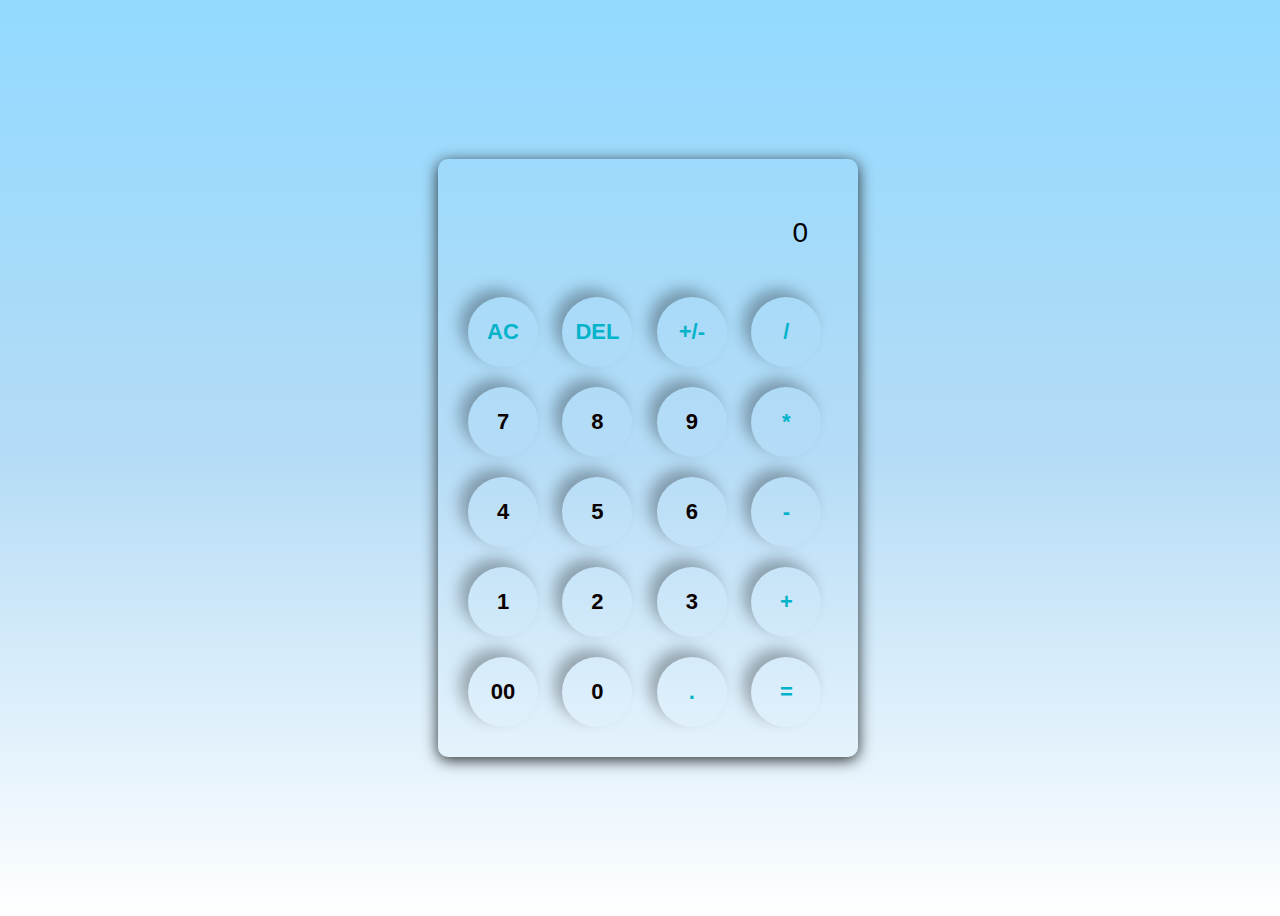
<file: calculator/index.html>
<!DOCTYPE html>
<html lang="en">

<head>
    <meta charset="UTF-8">
    <link rel="stylesheet" href="css/style.css">
    <title>Calculator</title>
</head>

<body>
    <div class="container">
        <div class="calculator">
            <div class="display">
                <input type="text" name="display" id="history" placeholder="0">
            </div>
            <div class="buttons">
                <div> <button class="operator">AC</button>
                    <button class="operator">DEL</button>
                    <button class="operator">+/-</button>
                    <button class="operator">/</button>
                </div>
                <div><button class="button">7</button>
                    <button class="button">8</button>
                    <button class="button">9</button>
                    <button class="operator">*</button>
                </div>
                <div><button class="button">4</button>
                    <button class="button">5</button>
                    <button class="button">6</button>
                    <button class="operator">-</button>
                </div>
                <div><button class="button">1</button>
                    <button class="button">2</button>
                    <button class="button">3</button>
                    <button class="operator">+</button>
                </div>
                <div> <button class="button">00</button>
                    <button class="button">0</button>
                    <button class="operator">.</button>
                    <button class="operator">=</button>
                </div>
            </div>
        </div>
    </div>
    <script src="script.js"></script>
</body>

</html>
</file>
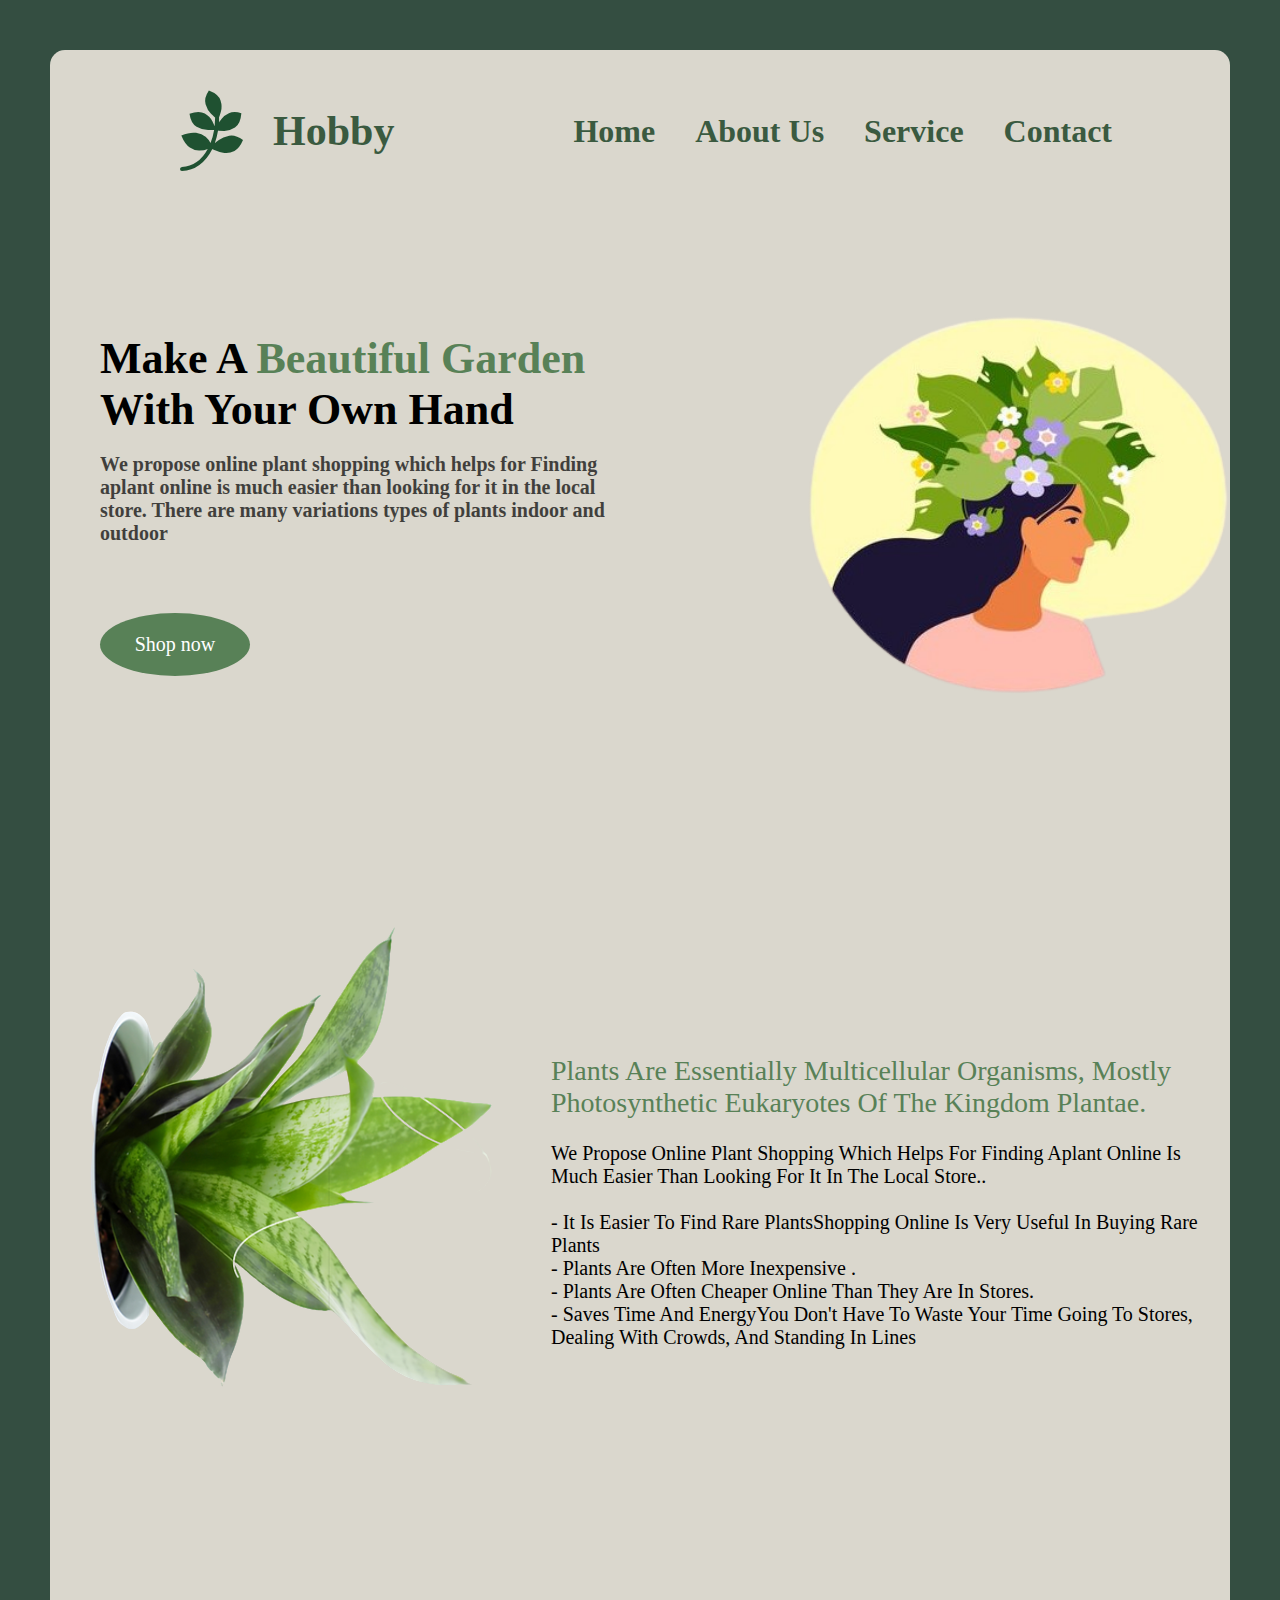
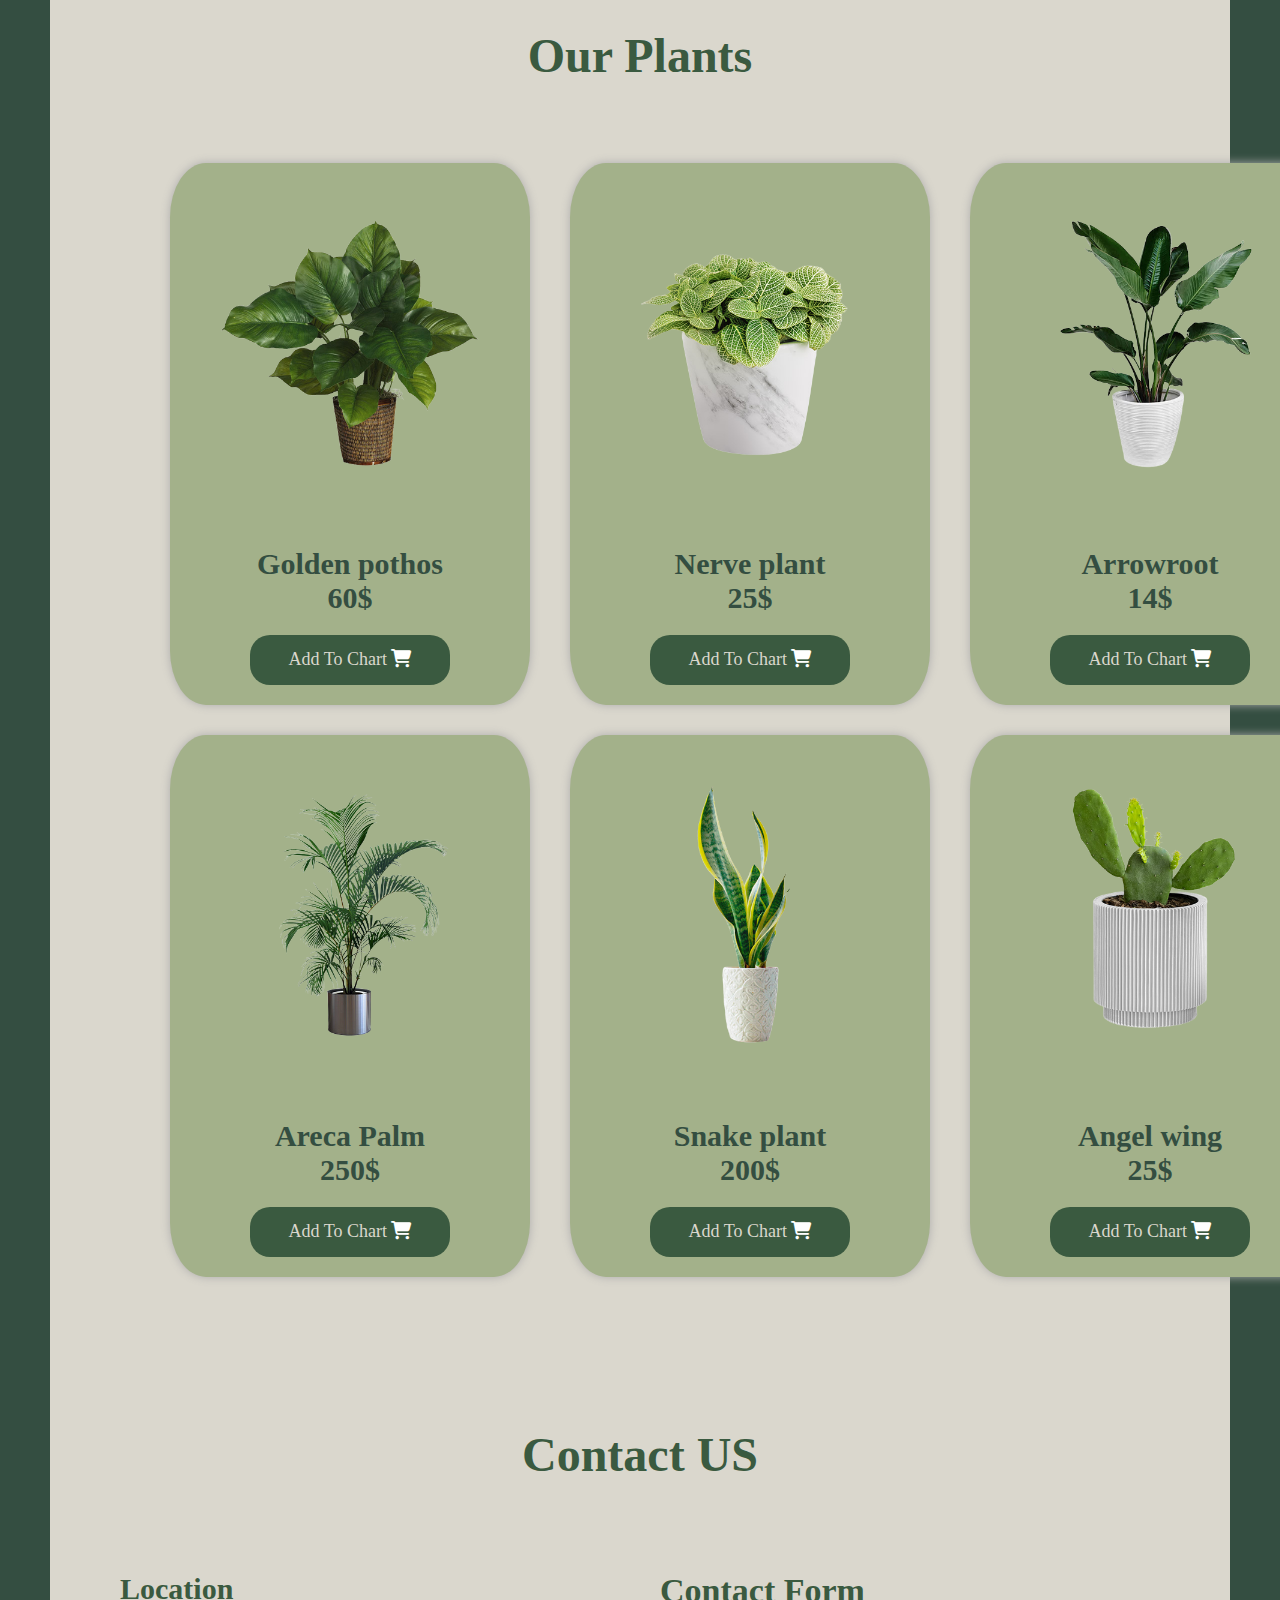
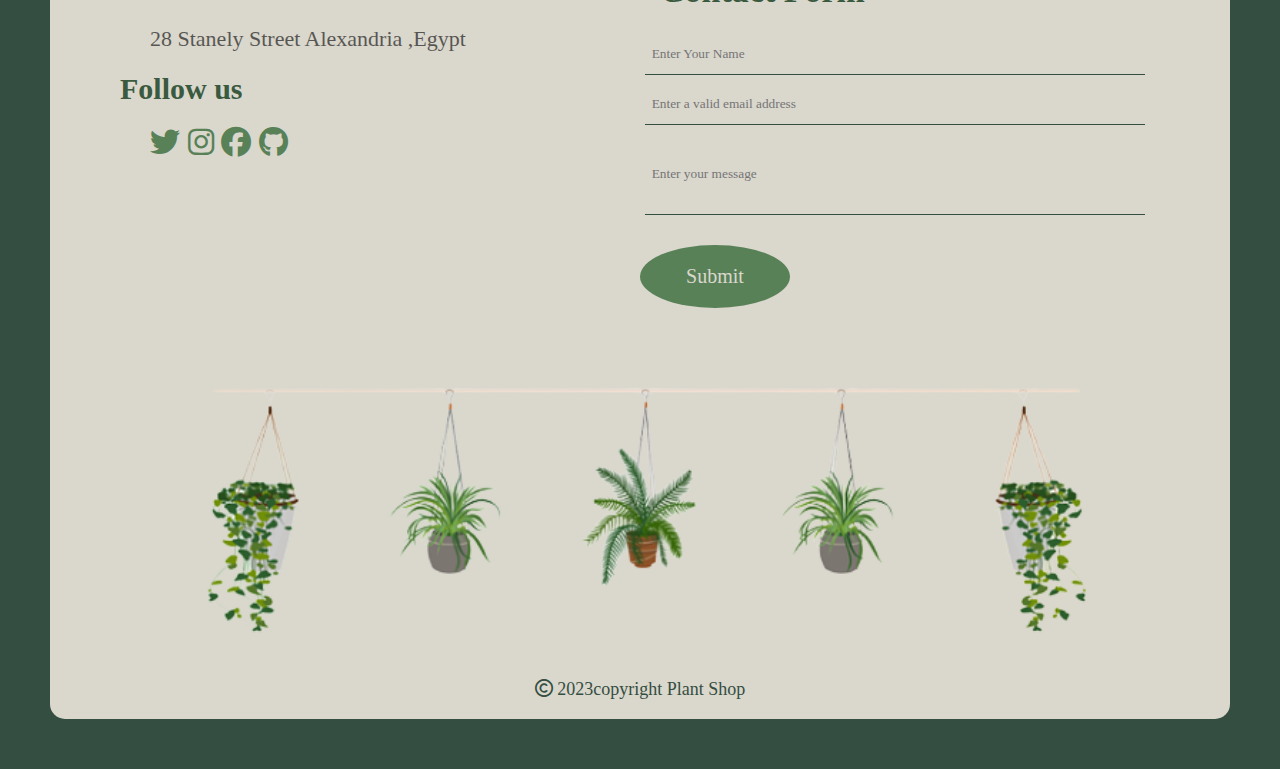
<file: landing-page/index.html>
<!DOCTYPE html>
<html lang="en">

<head>
    <meta name="viewport" content="width=device-width, initial-scale=1.0">
    <link rel="stylesheet" href="css/style.css">
    <link rel="stylesheet" href="https://cdnjs.cloudflare.com/ajax/libs/font-awesome/6.1.1/css/all.min.css">

    <title>plants </title>
</head>


<body>
    <div class="page">
        <header>
            <a href="#" class="logo">
                <i class="fa-brands fa-pagelines fa-2xl" style="color: #1f5131;"></i> Hobby
            </a>
            <nav class="navigation">
                <a href="#home">Home</a>
                <a href="#about">About Us</a>
                <a href="#service">Service</a>
                <a href="#contact">Contact</a>
            </nav>
        </header>
        <section class="home" id="home">
            <div class="content">
                <h1> make a <span>beautiful garden</span> with your own hand
                </h1>
                <br>
                <h4> We propose online plant shopping which helps for Finding aplant online is much easier than looking for it in the local store. There are many variations types of plants indoor and outdoor </h4>
                <br>
                <a href="#service">
                    <button> Shop now </button></a>
            </div>

            <img src="css/images/girl.png" alt="">

        </section>
        <section class="about" id="about">
            <img src="css/images/Screenshot_2023-09-10_220718-removebg-preview.png">
            <span><div>Plants are essentially multicellular organisms, mostly photosynthetic eukaryotes of the kingdom Plantae.
            <p><br>We propose online plant shopping which helps for Finding aplant online is much easier than looking for it in the local store..
                <br><br> - It is easier to find rare plantsShopping online is very useful in buying rare plants<br>- Plants are often more inexpensive
                .<br> - Plants are often cheaper online than they are in stores. <br> - saves time and energyYou don't have to waste your time going to stores, dealing with crowds, and standing in lines
            </p></div> </span>
        </section>
        <section class="service" id="service">
            <h2> our plants</h2>
            <div class="container">
                <div class="box">
                    <div class="first">
                        <img src="css/images/1.png">
                        <h3>Golden pothos <br> 60$</h3>
                        <button>Add To Chart <i class="fa-solid fa-cart-shopping" style="color: #ffffff;"></i></button>

                    </div>
                    <div class="first">
                        <img src="css/images/2.png">
                        <h3>Nerve plant <br> 25$</h3>
                        <button>Add To Chart <i class="fa-solid fa-cart-shopping" style="color: #ffffff;"></i></button>

                    </div>
                    <div class="first">
                        <img src="css/images/3.png">
                        <h3>Arrowroot <br> 14$</h3>
                        <button>Add To Chart <i class="fa-solid fa-cart-shopping" style="color: #ffffff;"></i></button>

                    </div>
                    <div class="first">
                        <img src="css/images/4.png">
                        <h3>Areca Palm <br> 250$</h3>
                        <button>Add To Chart <i class="fa-solid fa-cart-shopping" style="color: #ffffff;"></i></button>

                    </div>
                    <div class="first">
                        <img src="css/images/5.png">
                        <h3>Snake plant <br> 200$</h3>
                        <button>Add To Chart <i class="fa-solid fa-cart-shopping" style="color: #ffffff;"></i></button>

                    </div>
                    <div class="first">
                        <img src="css/images/6.png">
                        <h3>Angel wing <br> 25$</h3>
                        <button>Add To Chart <i class="fa-solid fa-cart-shopping" style="color: #ffffff;"></i></button>
                    </div>
                </div>
            </div>
        </section>
        <section class="contact" id="contact">
            <h2>Contact US</h2>
            <div class="box2">
                <div class="second">
                    <div class="third">
                        <h3>Location</h3>
                        <div> 28 stanely street alexandria ,egypt
                        </div>
                    </div>
                    <div class="third">
                        <h3>Follow us</h3>
                        <span>     <i class="fa-brands fa-twitter"></i>
                            <i class="fa-brands fa-instagram"></i>
                            <i class="fa-brands fa-facebook"></i>
                            <i class="fa-brands fa-github"></i>
                    </span>
                    </div>
                </div>
                <div class="second">
                    <h3>Contact Form</h3>
                    <input placeholder="  Enter Your Name">
                    <input placeholder="  Enter a valid email address">
                    <input placeholder="  Enter your message" class="message">
                    <button>Submit</button>
                </div>
            </div>
        </section>
        <div class="long-image"><img src="css/images/Screenshot_2023-09-10_201054-removebg-preview.png" alt=""></div>
        <footer class="footer"><i class="fa-regular fa-copyright"></i> 2023copyright plant shop </footer>
    </div>
</body>

</html>
</file>
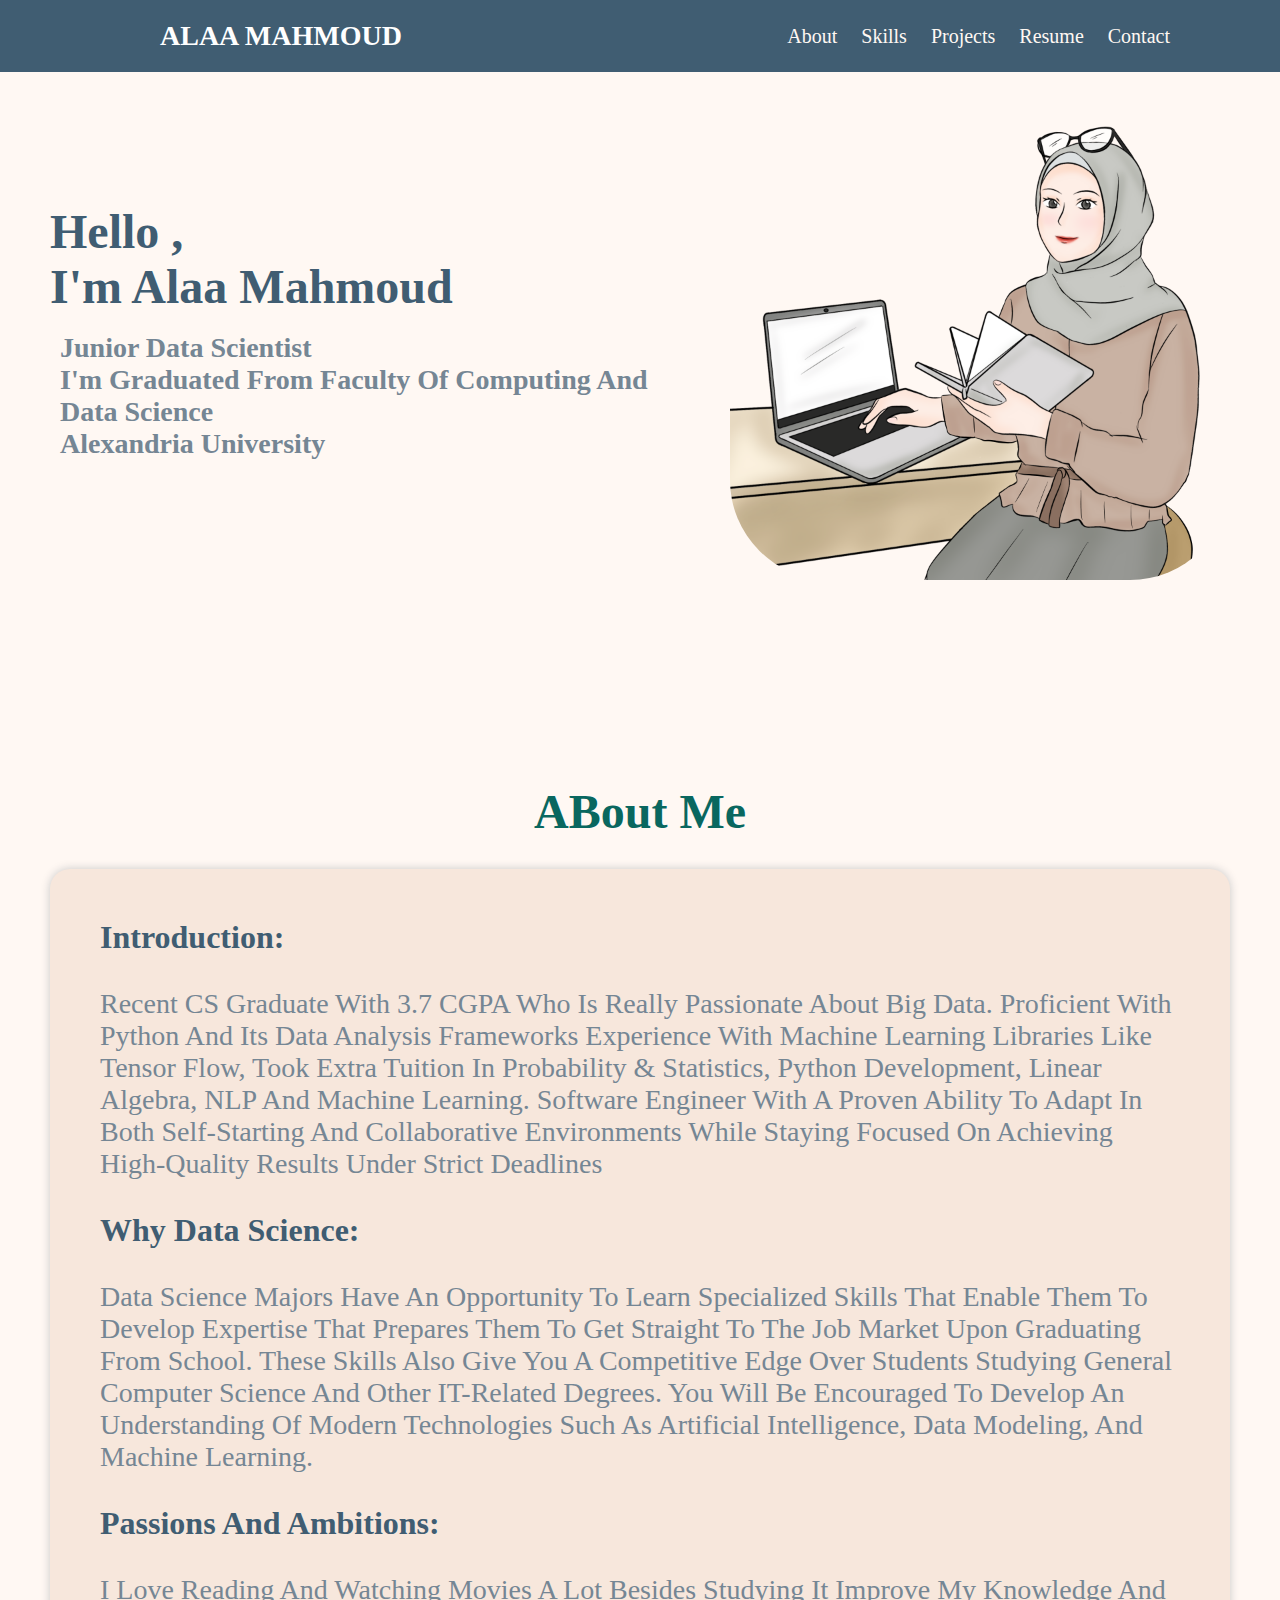
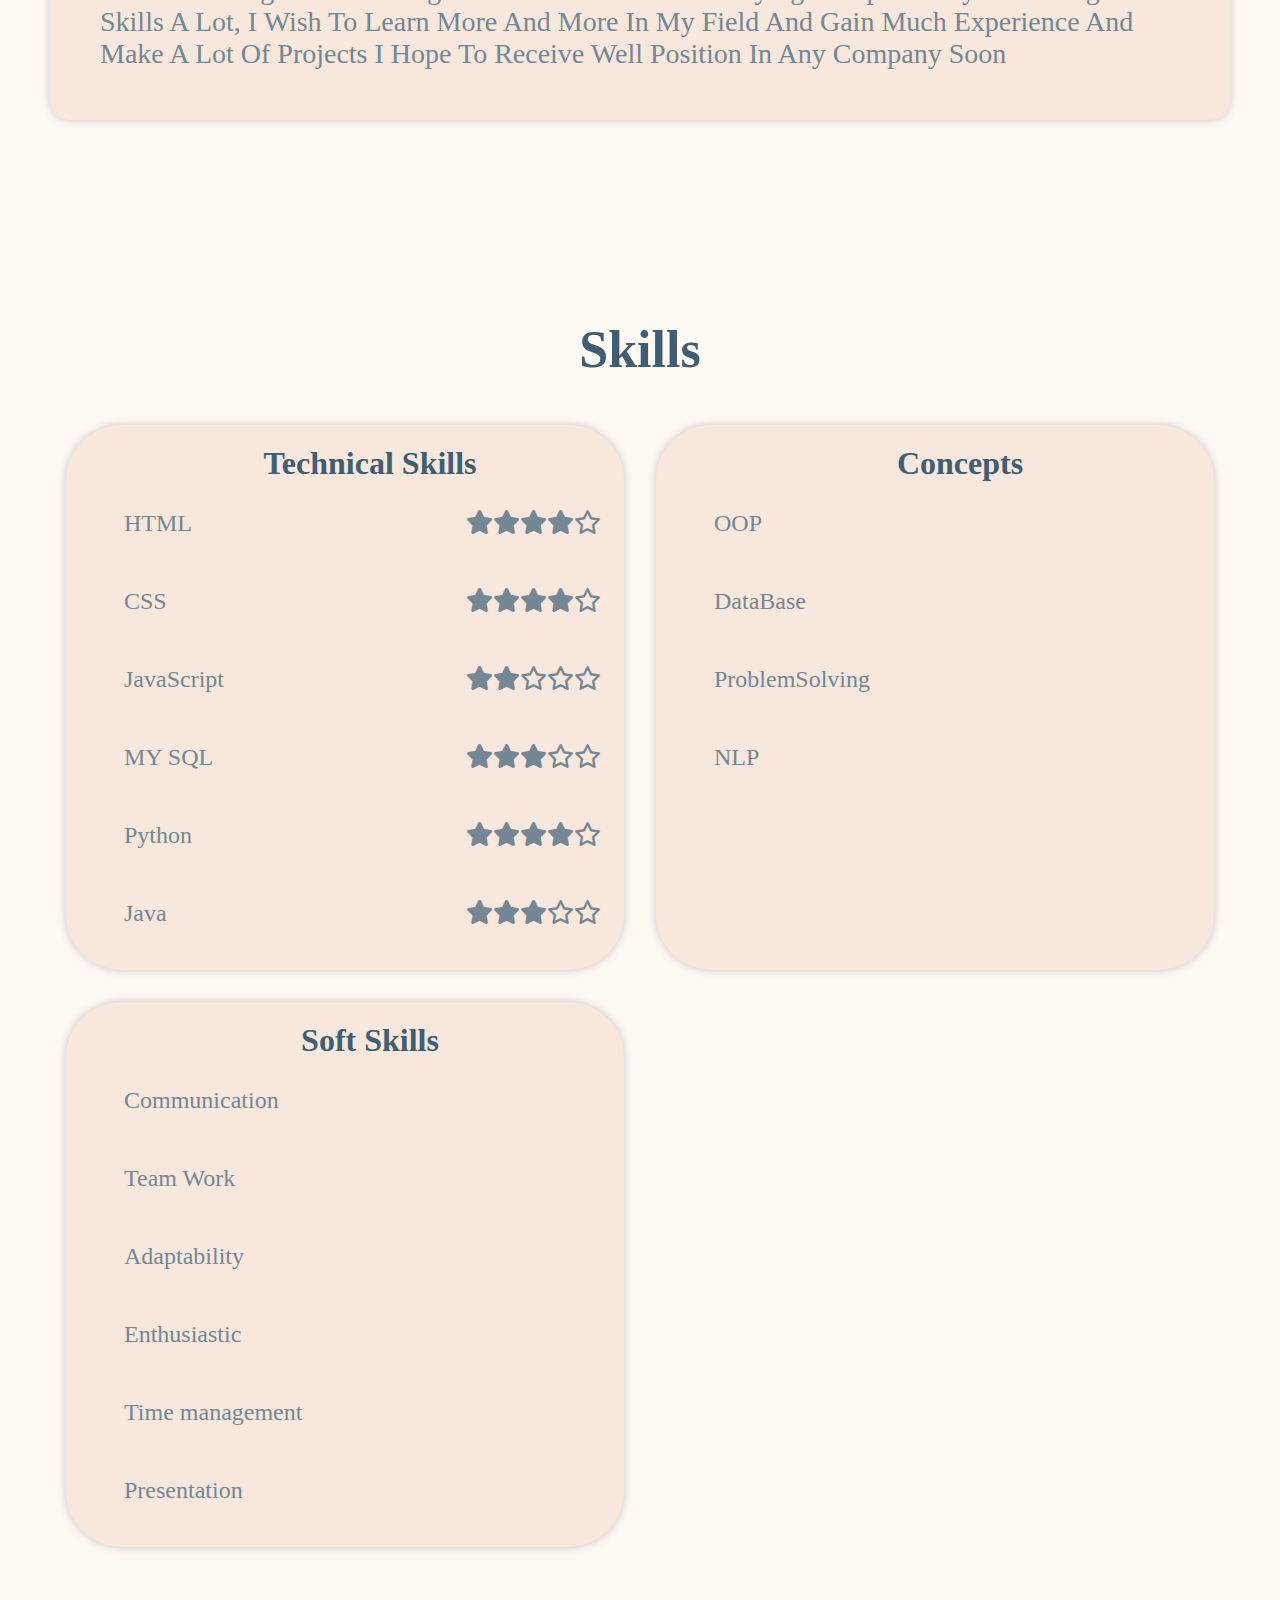
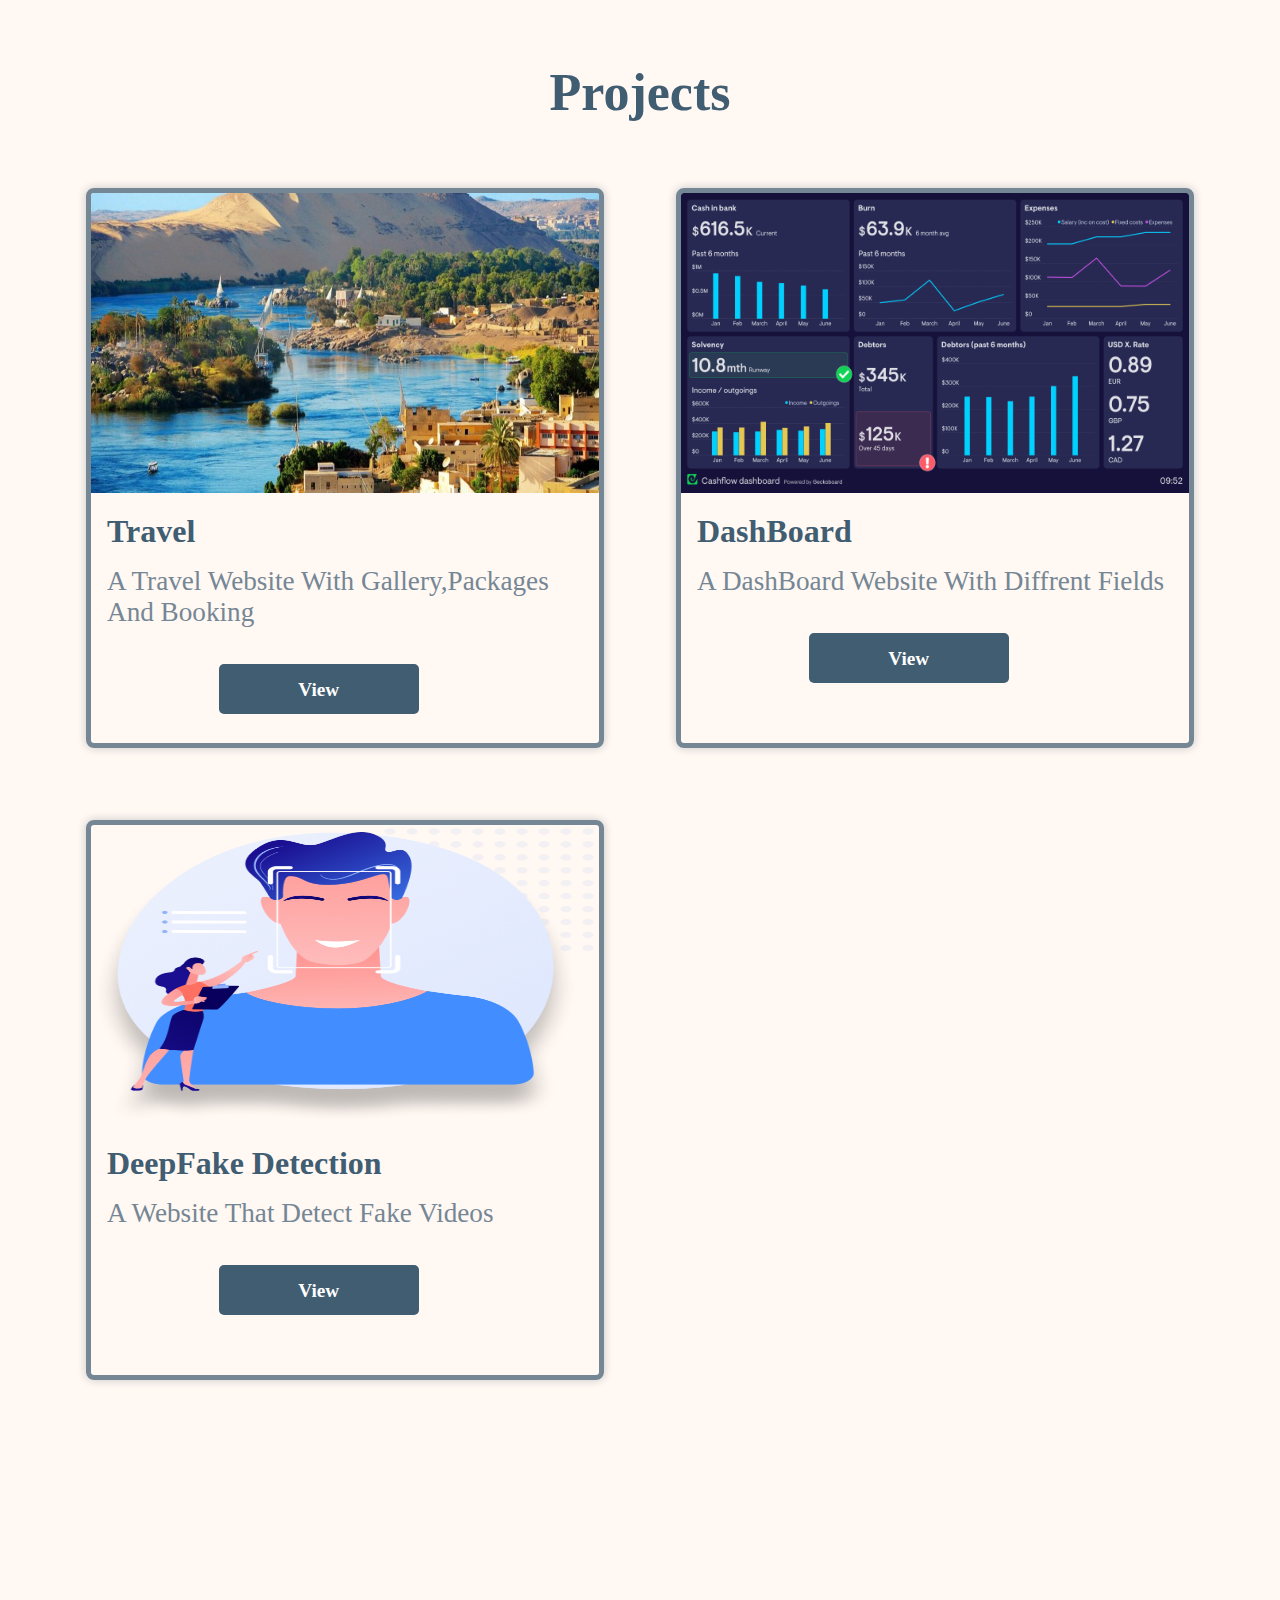
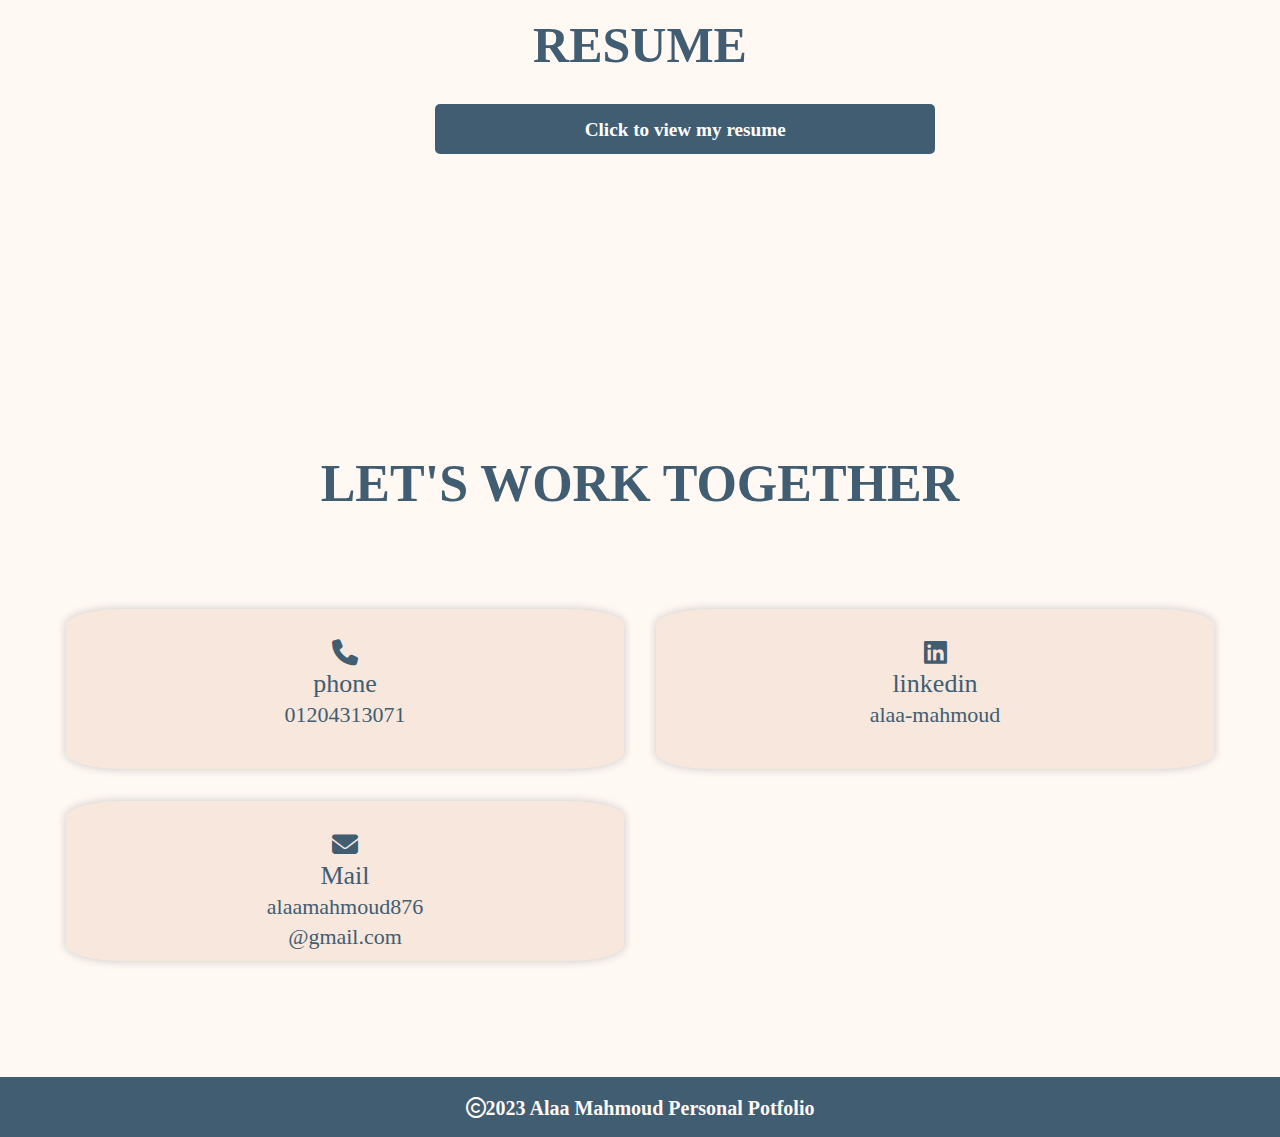
<file: portfolio/index.html>
<!DOCTYPE html>
<html lang="en">

<head>
    <meta charset="UTF-8">
    <link rel="stylesheet" href="css/style.css">
    <link rel="stylesheet" href="https://cdnjs.cloudflare.com/ajax/libs/font-awesome/6.1.1/css/all.min.css">

    <title>Protfilio</title>
</head>

<body>
    <header>
        <a href="#me" class="logo">Alaa Mahmoud</a>
        <nav class="navigation">
            <a href="#about">About</a>
            <a href="#skills">Skills</a>
            <a href="#project">Projects</a>
            <a href="#resume">Resume</a>
            <a href="#contact">Contact</a>
        </nav>
    </header>
    <section class="main">
        <div class="about">
            <h2>Hello , <br>i'm alaa mahmoud </h2>
            <br>
            <h5> junior data scientist <br> i'm graduated from faculty of computing and data science <br> alexandria university
            </h5>
        </div>
        <div class="image">
            <img src="css/girl.png">
        </div>
    </section>
    <section class="aboutme" id="about">
        <h2>ABout Me</h2>
        <div class="txt">
            <span>Introduction:</span>
            <br><br> Recent CS Graduate with 3.7 CGPA Who Is Really Passionate About Big Data. Proficient With Python And Its Data Analysis Frameworks Experience With Machine Learning Libraries Like Tensor Flow, Took Extra Tuition In Probability & Statistics,
            Python Development, Linear Algebra, NLP And Machine Learning. Software Engineer with a Proven Ability to Adapt in Both Self-Starting and Collaborative Environments While Staying Focused on Achieving High-quality Results under Strict Deadlines
            <br><br>
            <span>Why Data science:	</span>
            <br><br> Data science majors have an opportunity to learn specialized skills that enable them to develop expertise that prepares them to get straight to the job market upon graduating from school. These skills also give you a competitive edge
            over students studying general computer science and other IT-related degrees. You will be encouraged to develop an understanding of modern technologies such as Artificial intelligence, data modeling, and machine learning.
            <br><br>
            <span>Passions and ambitions:</span>
            <br> <br>I love reading and watching movies a lot besides studying it improve my knowledge and skills a lot, I wish to learn more and more in my field and gain much experience and make a lot of projects I hope to receive well position in any
            company soon
        </div>
    </section>

    <section class="skills" id="skills">
        <h2>Skills</h2>
        <div class="grid-container">
            <div class="boxes grid-item">
                <div class="first">
                    <ul class="iteam">
                        <h3>technical Skills</h3>
                        <li>HTML
                            <span class="stars">
                                <i class="fas fa-star"></i>
                                <i class="fas fa-star"></i>
                                <i class="fas fa-star"></i>
                                <i class="fas fa-star"></i>
                                <i class="far fa-star"></i>
                            </span> </li>
                        <li>CSS
                            <span class="stars">
                                <i class="fas fa-star"></i>
                                <i class="fas fa-star"></i>
                                <i class="fas fa-star"></i>
                                <i class="fas fa-star"></i>
                                <i class="far fa-star"></i>
                            </span>
                        </li>
                        <li>JavaScript
                            <span class="stars">
                                <i class="fas fa-star"></i>
                                <i class="fas fa-star"></i>
                                <i class="far fa-star"></i>
                                <i class="far fa-star"></i>
                                <i class="far fa-star"></i>
                            </span>
                        </li>
                        <li>MY SQL
                            <span class="stars">
                                <i class="fas fa-star"></i>
                                <i class="fas fa-star"></i>
                                <i class="fas fa-star"></i>
                                <i class="far fa-star"></i>
                                <i class="far fa-star"></i>
                            </span>
                        </li>
                        <li>Python
                            <span class="stars">
                                <i class="fas fa-star"></i>
                                <i class="fas fa-star"></i>
                                <i class="fas fa-star"></i>
                                <i class="fas fa-star"></i>
                                <i class="far fa-star"></i>
                            </span>
                        </li>
                        <li>Java
                            <span class="stars">
                                <i class="fas fa-star"></i>
                                <i class="fas fa-star"></i>
                                <i class="fas fa-star"></i>
                                <i class="far fa-star"></i>
                                <i class="far fa-star"></i>
                            </span>
                        </li>
                    </ul>
                </div>
            </div>
            <div class="boxes grid-item">

                <div class="first">
                    <ul>
                        <h3>concepts</h3>
                        <li>OOP</li>
                        <li>DataBase</li>
                        <li>ProblemSolving</li>
                        <li>NLP</li>
                    </ul>
                </div>
            </div>
            <div class="boxes grid-item">

                <div class="first">
                    <ul>
                        <h3>Soft Skills</h3>
                        <li>Communication</li>
                        <li>Team Work</li>
                        <li>Adaptability</li>
                        <li>Enthusiastic</li>
                        <li>Time management</li>
                        <li>Presentation</li>
                    </ul>
                </div>
            </div>
        </div>
    </section>
    <section class="project" id="project">
        <h2> Projects</h2>
        <div class="grid-container ">
            <div class="box grid-item">
                <div class="second">
                    <img src="css/aswan.jpg">
                    <div class="content">
                        <h3>Travel</h3>
                        <p>a travel website with gallery,packages and booking</p>
                        <a href="https://github.com/AllaaMahmoud/Travel-" class="button">View</a>
                    </div>

                </div>
            </div>
            <div class="box grid-item">
                <div class="second">
                    <img src="css/dash.png">
                    <div class="content">
                        <h3>DashBoard</h3>
                        <p>a DashBoard website with diffrent fields</p>
                        <a href="https://drive.google.com/file/d/1min42q1ctKoHDQT9dZ7U297ZJXsI-6pe/view?usp=sharing" class="button">View</a>
                    </div>

                </div>
            </div>
            <div class="box grid-item">
                <div class="second">
                    <img src="css/detection.png">
                    <div class="content">
                        <h3>DeepFake Detection</h3>
                        <p>a website that detect fake videos </p>
                        <a href="https://drive.google.com/file/d/1qp4IoLNOo4kS26L87nO1rpIS9WyJ_zT4/view" class="button">View</a>
                    </div>

                </div>
            </div>
        </div>
    </section>
    <section class="resume" id="resume">
        <h2> Resume</h2>
        <a href="https://drive.google.com/file/d/1CJ55BdzYuXT_r3_EXqi-XPEHCpDjlJVk/view?usp=sharing" class="button">Click to view my resume</a>
    </section>
    <section class="contact" id="contact">
        <h2>Let's work together</h2>
        <div class="grid-container">
            <div class="boxes grid-item">
                <div class="third">
                    <i class="fa-solid fa-phone"></i><br> phone
                    <br> <span>01204313071</span>
                </div>
            </div>
            <div class="boxes grid-item">
                <div class="third">
                    <i class="fa-brands fa-linkedin"></i><br> linkedin
                    <br><span> alaa-mahmoud</span>
                </div>
            </div>
            <div class="boxes grid-item">
                <div class="third">
                    <i class="fa-solid fa-envelope"></i>
                    <br> Mail
                    <br> <span>alaamahmoud876<br>@gmail.com</span>
                </div>
            </div>
        </div>
    </section>

    <footer class="foot"><span><i class="fa-regular fa-copyright"></i>2023 alaa mahmoud personal potfolio</span>
    </footer>

</body>

</html>
</file>
<file: calculator/css/style.css>
@import url('https://fonts.googleapis.com/css2?family=Poppins:wght@500&display=swap');
body {
    height: 100vh;
    width: 100%;
    display: flex;
    justify-content: center;
    align-items: center;
    box-sizing: border-box;
    font-family: Roboto, sans-serif;
    background: linear-gradient(rgb(146, 217, 255), #b5dcf6, #ffffff);
}

.calculator {
    padding: 20px;
    margin: auto;
    background-color: transparent;
    border-radius: 10px;
    box-shadow: 0 3px 15px rgb(37, 43, 45);
}

.display input {
    width: 320px;
    border: none;
    padding: 20px;
    background: transparent;
    border-radius: 10px;
    margin: 10px;
    color: black;
    font-size: 28px;
    height: 3rem;
    cursor: pointer;
    text-align: right;
    box-shadow: 0px 3px 15px rgbs(84, 84, 84, 0.1);
}

input::placeholder {
    color: black;
}

.buttons button {
    border: none;
    width: 70px;
    height: 70px;
    margin: 10px;
    border-radius: 50%;
    font-weight: bold;
    background: transparent;
    color: #0a0000;
    font-size: 22px;
    box-shadow: -8px -8px 15px rgba(0, 0, 0, 0.304);
    cursor: pointer;
}

.buttons .operator {
    color: rgb(3, 179, 202);
}
</file>
<file: landing-page/css/style.css>
:root {
    --darkgreen-color: #344E41;
    --green-color: #3A5A40;
    --lightgreen-color: #588157;
    --mint-color: #A3B18A;
    --beige-color: #DAD7CD;
}

html {
    scroll-behavior: smooth;
}

* {
    margin: 0;
    padding: 0;
    font-family: "Times New Roman", Times, serif;
    box-sizing: border-box;
    scroll-behavior: smooth;
}

body {
    background-color: var(--darkgreen-color);
}

.page {
    margin: 50px;
    background-color: var(--beige-color);
    border-radius: 15px;
}

.logo {
    text-decoration: none;
    color: var(--green-color);
    font-weight: bold;
    font-size: 42px;
    display: flex;
    z-index: 999;
    align-items: center;
}

.logo i {
    margin: 30px;
}

header {
    width: 100%;
    display: flex;
    justify-content: space-between;
    z-index: 999;
    align-items: center;
    padding: 50px 100px;
    margin-bottom: 20px;
}

.navigation a {
    color: var(--green-color);
    text-decoration: none;
    padding: 18px;
    font-weight: bold;
    font-size: 32px;
}

.home {
    display: flex;
    align-items: center;
}

.home img {
    width: 500px;
    margin-left: 150px;
}

.content {
    margin: 100px 50px;
    width: 600px;
}

.content h1 {
    text-transform: capitalize;
    font-weight: bold;
    font-size: 44px;
}

.content h1 span {
    color: var(--lightgreen-color);
}

.content h4 {
    font-size: 20px;
    opacity: 0.7;
}

.home button {
    margin-top: 50px;
    border-radius: 50%;
    padding: 20px;
    width: 150px;
    font-size: 20px;
    background-color: var(--lightgreen-color);
    color: white;
    border: none;
    cursor: pointer;
}

.about {
    display: flex;
    align-items: center;
    margin-top: 100px;
}

.about img {
    margin: 30px;
    width: 500px;
}

.about span {
    text-transform: capitalize;
    font-size: 25px;
    font-weight: 500;
    padding: 20px;
}

.about span div {
    font-size: 28px;
    color: var(--lightgreen-color);
}

.about span div p {
    color: black;
    font-size: 20px;
}

.service h2 {
    font-size: 48px;
    text-align: center;
    color: var(--green-color);
    text-transform: capitalize;
}

.box {
    display: grid;
    grid-template-columns: repeat(3, 1fr);
    margin: 30px 100px;
    row-gap: 30px;
    padding: 50px 0;
}

.service {
    margin-top: 100px;
}

.box .first img {
    width: 300px;
    height: 300px;
    margin: 30px;
}

.box .first {
    background-color: var(--mint-color);
    margin: 0 20px;
    border: 5px;
    border-radius: 10%;
    box-shadow: 0 0 10px rgb(173, 172, 172);
    height: 100%;
    transition: transform;
}

.first:hover {
    transform: scale(1.1);
}

.first h3 {
    text-align: center;
    font-size: 30px;
    padding: 20px;
    color: var(--darkgreen-color);
}

.first button {
    width: 200px;
    height: 50px;
    border-radius: 20px;
    margin: 0 80px;
    margin-bottom: 20px;
    background-color: var(--green-color);
    border: none;
    color: var(--beige-color);
    font-size: large;
    cursor: pointer;
}

.contact {
    margin-top: 100px;
}

.contact h2 {
    font-size: 48px;
    text-align: center;
    color: var(--green-color);
    text-transform: capitalize;
}

.box2 {
    display: grid;
    grid-template-columns: repeat(2, 1fr);
    margin: 70px;
}

.second .third h3 {
    color: var(--green-color);
    font-weight: bold;
    font-size: 30px;
    margin: 20px 0;
}

.second .third div {
    font-size: 22px;
    opacity: 0.6;
    margin: 0 30px;
    text-transform: capitalize;
}

.second .third span {
    font-size: 30px;
    margin: 0 30px;
    cursor: pointer;
    color: var(--lightgreen-color);
}

.second h3 {
    color: var(--green-color);
    font-weight: bold;
    font-size: 34px;
    margin: 20px;
}

.second input {
    width: 500px;
    height: 40px;
    margin: 5px;
    border: none;
    background: transparent;
    border-bottom: 1px solid var(--darkgreen-color);
}

.second .message {
    height: 80px;
}

.second button {
    margin-top: 25px;
    border-radius: 50%;
    padding: 20px;
    width: 150px;
    font-size: 20px;
    background-color: var(--lightgreen-color);
    color: var(--beige-color);
    border: none;
    cursor: pointer;
}

.long-image img {
    width: 100%;
}

.footer {
    text-decoration: none;
    width: 100%;
    font-size: 18px;
    color: var(--darkgreen-color);
    text-align: center;
    text-transform: capitalize;
    height: 60px;
    padding: 20px;
}
</file>
<file: portfolio/css/style.css>
:root {
    --navy-color: #405D72;
    --grey-color: #758694;
    --beige-color: #F7E7DC;
    --light-color: #FFF8F3;
}

html {
    scroll-behavior: smooth;
}

* {
    margin: 0;
    padding: 0;
    font-family: "Times New Roman", Times, serif;
    box-sizing: border-box;
    scroll-behavior: smooth;
}

header {
    background-color: var(--navy-color);
    color: white;
    text-decoration: none;
    z-index: 999;
    position: fixed;
    width: 100%;
    display: flex;
    justify-content: space-between;
    align-items: center;
    padding: 20px 100px;
}

.logo {
    font-size: 28px;
    text-decoration: none;
    color: white;
    font-weight: bold;
    padding-left: 60px;
    text-transform: uppercase;
    animation-name: color-change;
    animation-duration: 2.5s;
    animation-iteration-count: infinite;
}

@keyframes color-change {
    0% {
        color: var(--grey-color);
    }
    100% {
        color: var(--light-color);
    }
}

.navigation a {
    color: var(--light-color);
    text-decoration: none;
    font-size: 20px;
    padding: 10px;
    margin-top: 10px;
}

.navigation a:hover {
    color: var(--grey-color);
}

.main {
    display: flex;
    align-items: center;
    background-color: var(--light-color);
    padding-right: 50px;
    padding-top: 80px;
    padding-bottom: 200px;
}

.main .image {
    width: 500px;
    flex: 0 0 500px;
}

.main .image img {
    max-width: 100%;
    max-height: 100%;
    border-radius: 20%;
}

.main .about h2 {
    font-weight: bold;
    font-size: 48px;
    text-transform: capitalize;
    color: var(--navy-color);
    padding-left: 50px;
}

.main .about h5 {
    font-size: 28px;
    text-transform: capitalize;
    color: var(--grey-color);
    padding-left: 60px;
    padding-right: 20px;
}

.aboutme {
    background-color: var(--light-color);
    display: grid;
    grid-template-columns: auto;
}

.aboutme h2 {
    text-align: center;
    font-weight: bold;
    font-size: 48px;
    color: rgb(9, 103, 95);
    padding-bottom: 30px;
}

.aboutme .txt span {
    color: var(--navy-color);
    font-size: 32px;
    font-weight: bold;
}

.aboutme div {
    margin: 0 50px;
    border: 10px;
    background-color: var(--beige-color);
    border-radius: 20px;
    box-shadow: 0 0 10px rgb(200, 200, 200);
    height: 100%;
    padding: 50px;
    color: var(--grey-color);
    text-transform: capitalize;
    font-size: 28px;
}

.skills {
    background-color: var(--light-color);
    padding-top: 200px;
}

.skills h2 {
    text-align: center;
    font-size: 52px;
    font-weight: bold;
    color: var(--navy-color);
    padding-bottom: 30px;
}

.grid-container {
    display: grid;
    grid-template-columns: repeat(auto-fill, minmax(400px, 1fr));
    margin: 0 50px;
}

.grid-item {
    margin: 1rem;
}

.grid-container .boxes .first ul h3 {
    padding: 20px;
    color: var(--navy-color);
    font-size: 32px;
    text-align: center;
    text-transform: capitalize;
}

.first .iteam {
    display: flex;
    flex-direction: column;
}

.skills .grid-container {
    margin: 0 50px;
}

.skills .boxes .first {
    border: 10px;
    background-color: var(--beige-color);
    border-radius: 10%;
    box-shadow: 0 0 10px rgb(200, 200, 200);
    height: 100%;
    transition: transform;
}

.first:hover {
    transform: scale(1.1);
}

.skills .boxes .first ul {
    list-style: circle;
    padding-left: 50px;
    font-size: 24px;
}

.skills .boxes .first ul .stars {
    display: flex;
    padding-right: 15px;
}

.skills .boxes .first ul .stars i {
    font-size: 24px;
    color: var(--grey-color);
}

.skills .boxes .first ul li {
    display: flex;
    justify-content: space-between;
    padding: 8px;
    margin-bottom: 35px;
    color: var(--grey-color);
}

.project h2 {
    text-align: center;
    font-size: 52px;
    font-weight: bold;
    color: var(--navy-color);
    padding-bottom: 30px;
}

.project {
    background-color: var(--light-color);
    padding-top: 100px;
}

.project .grid-container {
    margin: 0 50px;
}

.project .box {
    display: flex;
    flex-wrap: wrap;
    gap: 1.5rem;
    padding: 20px;
}

.project .box .second {
    overflow: hidden;
    box-shadow: 0 0 10px rgb(200, 200, 200);
    border: 5px solid var(--grey-color);
    border-radius: 0.5rem;
    position: relative;
    flex: 1 1 30rem;
    height: 35rem;
}

.project .box .second img {
    height: 300px;
    width: 100%;
}

.project .box .second .content {
    padding: 1rem;
}

.project .box .second .content h3 {
    font-size: 2rem;
    color: var(--navy-color);
}

.project .box .second .content p {
    font-size: 1.7rem;
    color: var(--grey-color);
    padding: 1rem 0;
    text-transform: capitalize;
}

.project .box .second .content a {
    position: absolute;
    width: 200px;
    height: 50px;
    padding: 15px;
    margin-left: 22%;
    margin-top: 20px;
    font-weight: bold;
    font-size: larger;
    text-decoration: none;
    border: 5px;
    border-radius: 5px;
    background-color: var(--navy-color);
    color: white;
    text-align: center;
    transition: transform .2s;
}

.project .box .second .content a:hover {
    transform: scale(1.1);
}

.resume h2 {
    text-transform: uppercase;
    text-align: center;
    font-size: 50px;
    font-weight: bold;
    color: var(--navy-color);
    padding-bottom: 30px;
}

.resume {
    background-color: var(--light-color);
    padding-top: 200px;
    padding-bottom: 100px;
}

.resume a {
    display: flex;
    justify-content: center;
    text-decoration: none;
    width: 500px;
    height: 50px;
    padding: 15px;
    font-weight: bold;
    font-size: larger;
    border: 5px;
    border-radius: 5px;
    background-color: var(--navy-color);
    color: white;
    margin-left: 34%;
    transition: transform .2s;
}

.resume a:hover {
    transform: scale(1.1);
}

.contact {
    background-color: var(--light-color);
    padding-top: 200px;
    padding-bottom: 100px;
}

.contact h2 {
    text-transform: uppercase;
    text-align: center;
    font-size: 52px;
    font-weight: bold;
    color: var(--navy-color);
    padding-bottom: 80px;
}

.contact .boxes .third {
    border: 10px;
    text-align: center;
    padding: 30px;
    font-size: 26px;
    color: var(--navy-color);
    background-color: var(--beige-color);
    border-radius: 10%;
    box-shadow: 0 0 10px rgb(200, 200, 200);
    height: 10rem;
    transition: transform;
}

.contact .boxes .third:hover {
    transform: scale(1.1);
}

.contact .boxes .third span {
    text-align: center;
    font-size: 22px;
}

.foot {
    background-color: var(--navy-color);
    color: var(--light-color);
    text-decoration: none;
    width: 100%;
    font-size: 20px;
    font-weight: bold;
    text-align: center;
    text-transform: capitalize;
    height: 60px;
    padding: 20px;
}
</file>
